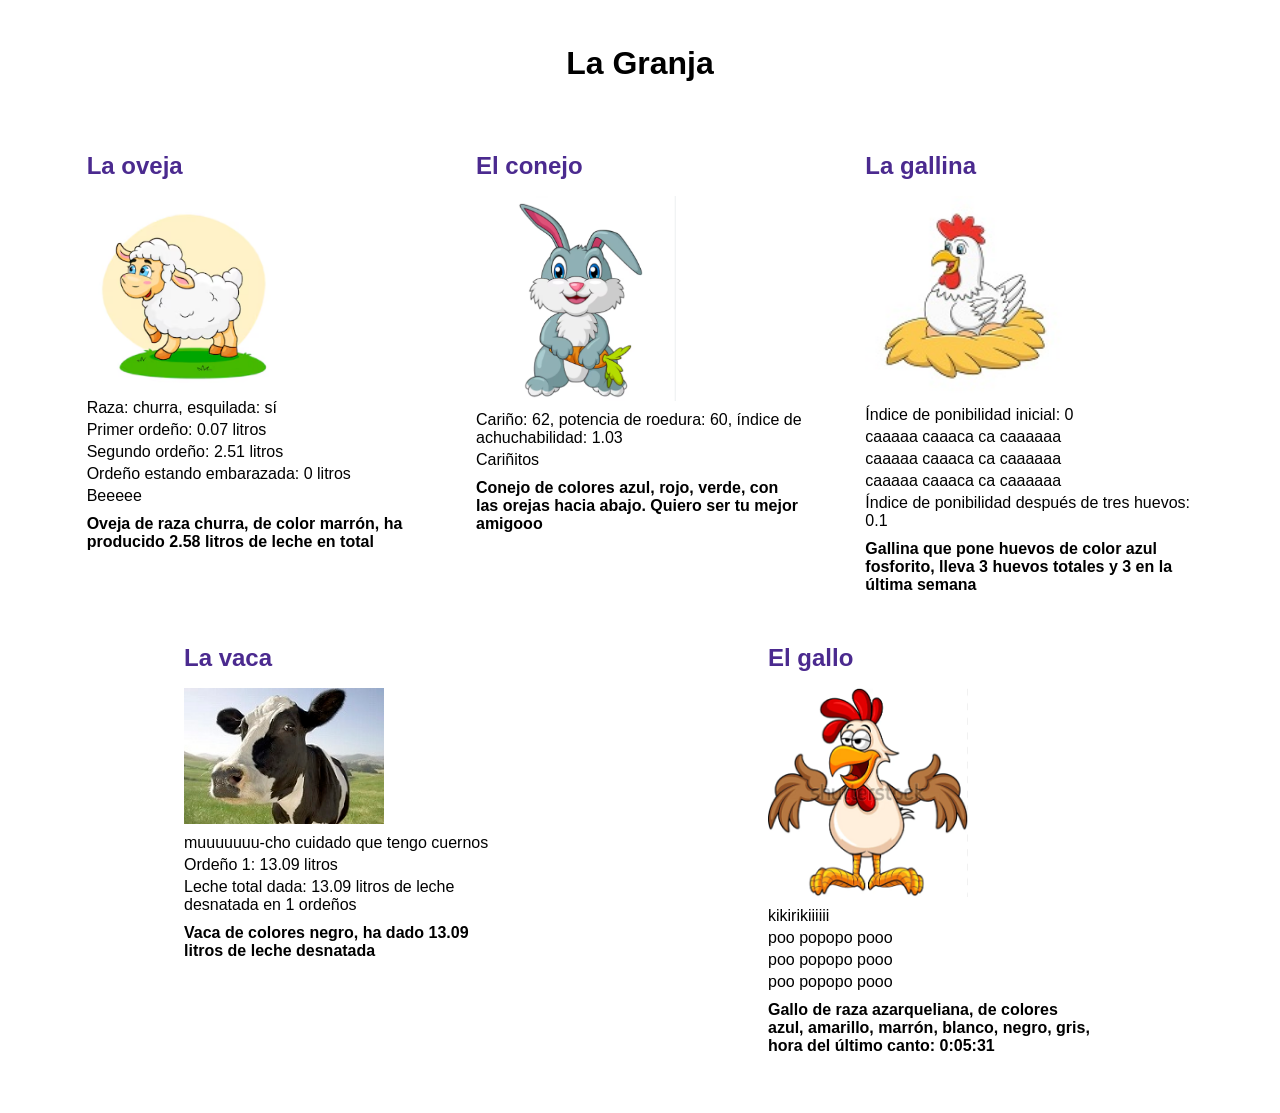
<file: UT3/P3A/index.html>
<!doctype html>
<html lang="es">
  <head>
    <meta charset="UTF-8" />
    <meta name="viewport" content="width=device-width, initial-scale=1.0" />
    <title>Granja</title>
    <link rel="stylesheet" href="./css/style.css" />
  </head>
  <body>
    <main class="pagina">
      <h1 class="pagina__titulo">La Granja</h1>
      <section class="salida salida--cuadricula">
        <script src="ejer.js"></script>
      </section>
    </main>
  </body>
</html>
</file>
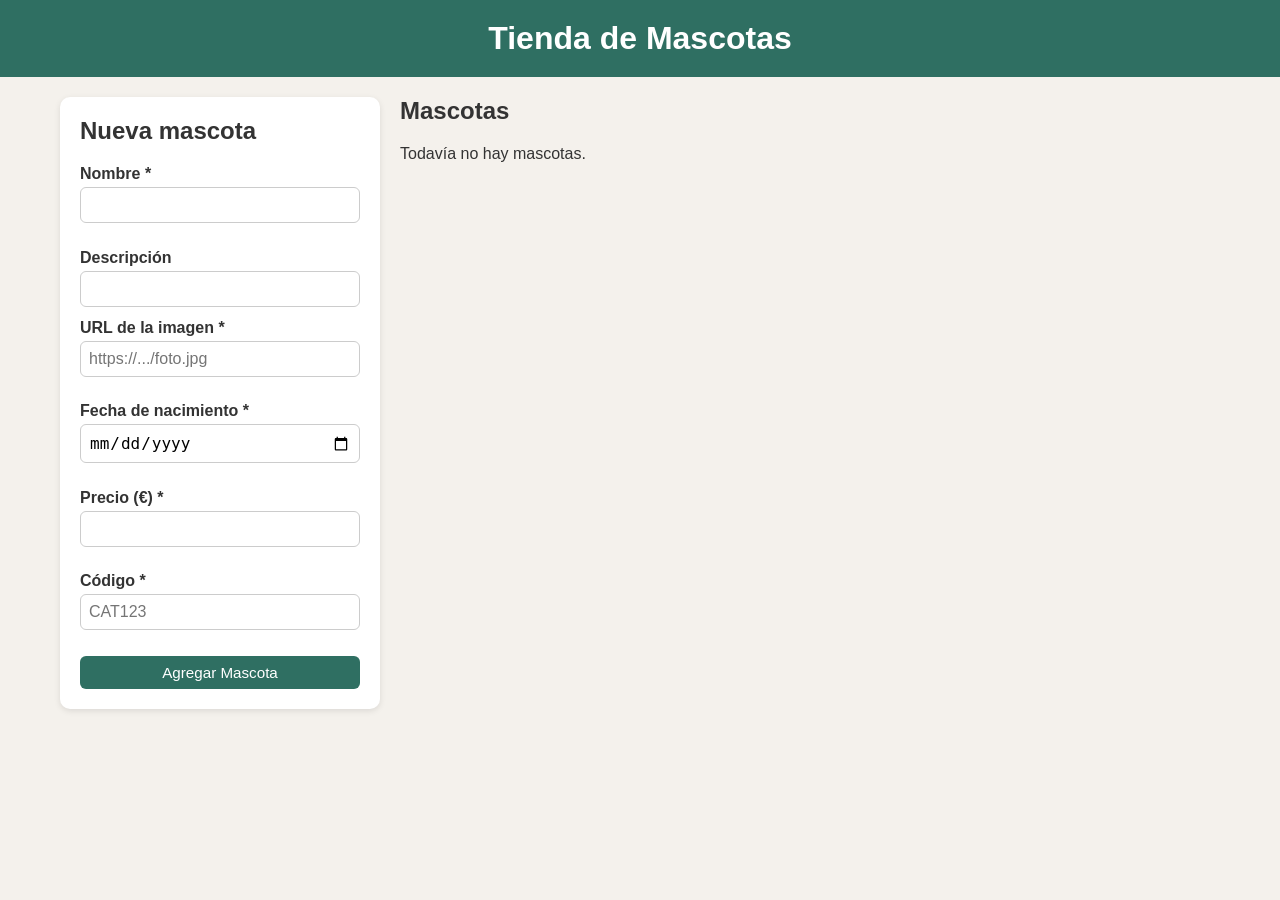
<file: UT5/P5A/index.html>
<!doctype html>
<html lang="es">
  <head>
    <meta charset="UTF-8" />
    <meta name="viewport" content="width=device-width, initial-scale=1.0" />
    <title>Practica 5</title>
    <link rel="stylesheet" href="css/styles.css" />
  </head>
  <body>
    <header class="cabecera">
      <h1 class="cabecera__titulo">Tienda de Mascotas</h1>
    </header>

    <main class="contenido">
      <section class="formulario">
        <h2 class="formulario__titulo" id="tituloFormulario">Nueva mascota</h2>
        <form class="formulario__form" id="formMascota" novalidate>
          <div class="formulario__campo">
            <label class="formulario__label" for="nombre">Nombre *</label>
            <input class="formulario__input" type="text" id="nombre" />
            <span class="formulario__error" id="errorNombre"></span>
          </div>

          <div class="formulario__campo">
            <label class="formulario__label" for="descripcion"
              >Descripción</label
            >
            <input class="formulario__input" type="text" id="descripcion" />
          </div>

          <div class="formulario__campo">
            <label class="formulario__label" for="imagen"
              >URL de la imagen *</label
            >
            <input
              class="formulario__input"
              type="url"
              id="imagen"
              placeholder="https://.../foto.jpg"
            />
            <span class="formulario__error" id="errorImagen"></span>
          </div>

          <div class="formulario__campo">
            <label class="formulario__label" for="fecha"
              >Fecha de nacimiento *</label
            >
            <input class="formulario__input" type="date" id="fecha" />
            <span class="formulario__error" id="errorFecha"></span>
          </div>

          <div class="formulario__campo">
            <label class="formulario__label" for="precio">Precio (€) *</label>
            <input
              class="formulario__input"
              type="number"
              id="precio"
              step="0.01"
            />
            <span class="formulario__error" id="errorPrecio"></span>
          </div>

          <div class="formulario__campo">
            <label class="formulario__label" for="codigo">Código *</label>
            <input
              class="formulario__input"
              type="text"
              id="codigo"
              placeholder="CAT123"
              maxlength="6"
            />
            <span class="formulario__error" id="errorCodigo"></span>
          </div>

          <div class="formulario__botones">
            <button
              class="formulario__boton formulario__boton--enviar"
              type="submit"
              id="btnEnviar"
            >
              Agregar Mascota
            </button>
            <button
              class="formulario__boton formulario__boton--cancelar formulario__boton--oculto"
              type="button"
              id="btnCancelar"
            >
              Cancelar
            </button>
          </div>
        </form>
      </section>

      <section class="lista">
        <h2 class="lista__titulo">Mascotas</h2>
        <p class="lista__vacio" id="mensajeVacio">Todavía no hay mascotas.</p>
        <div class="lista__fichas" id="listaMascotas"></div>
      </section>
    </main>

    <script src="script.js"></script>
  </body>
</html>
</file>
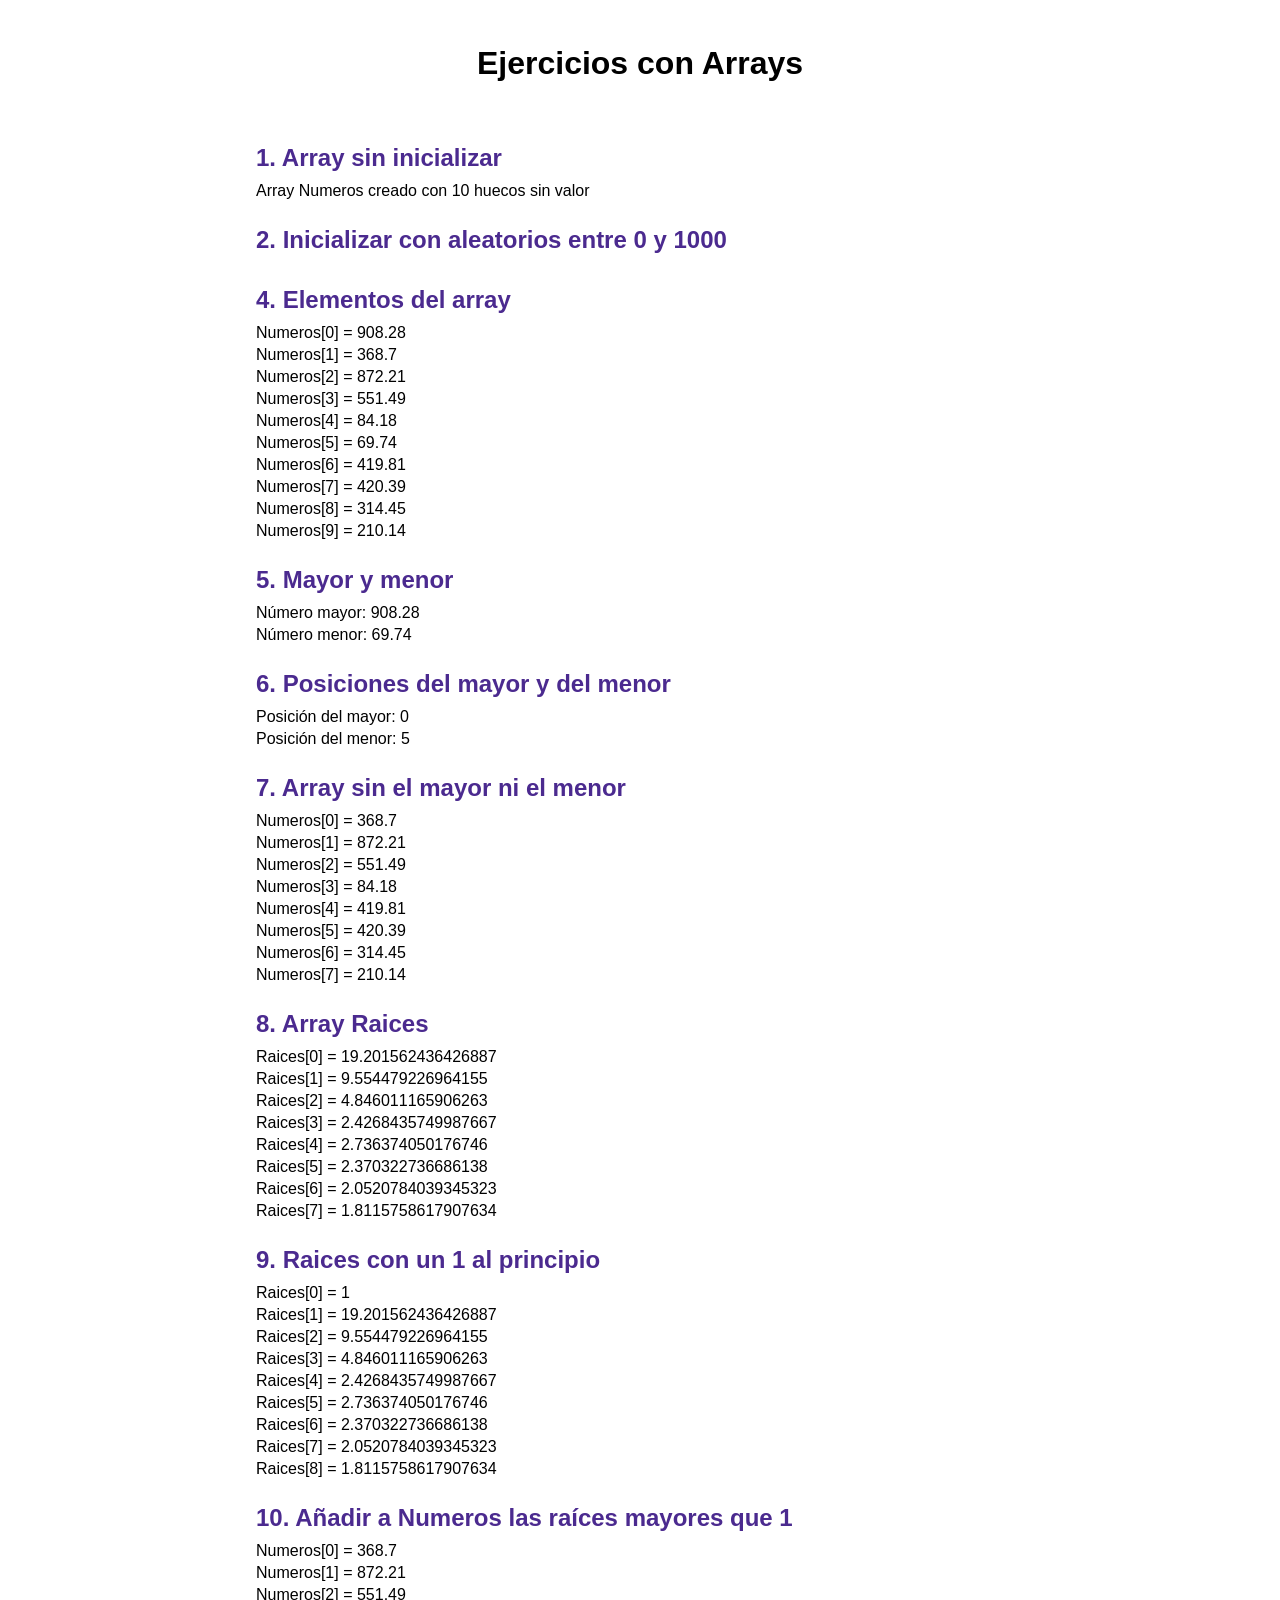
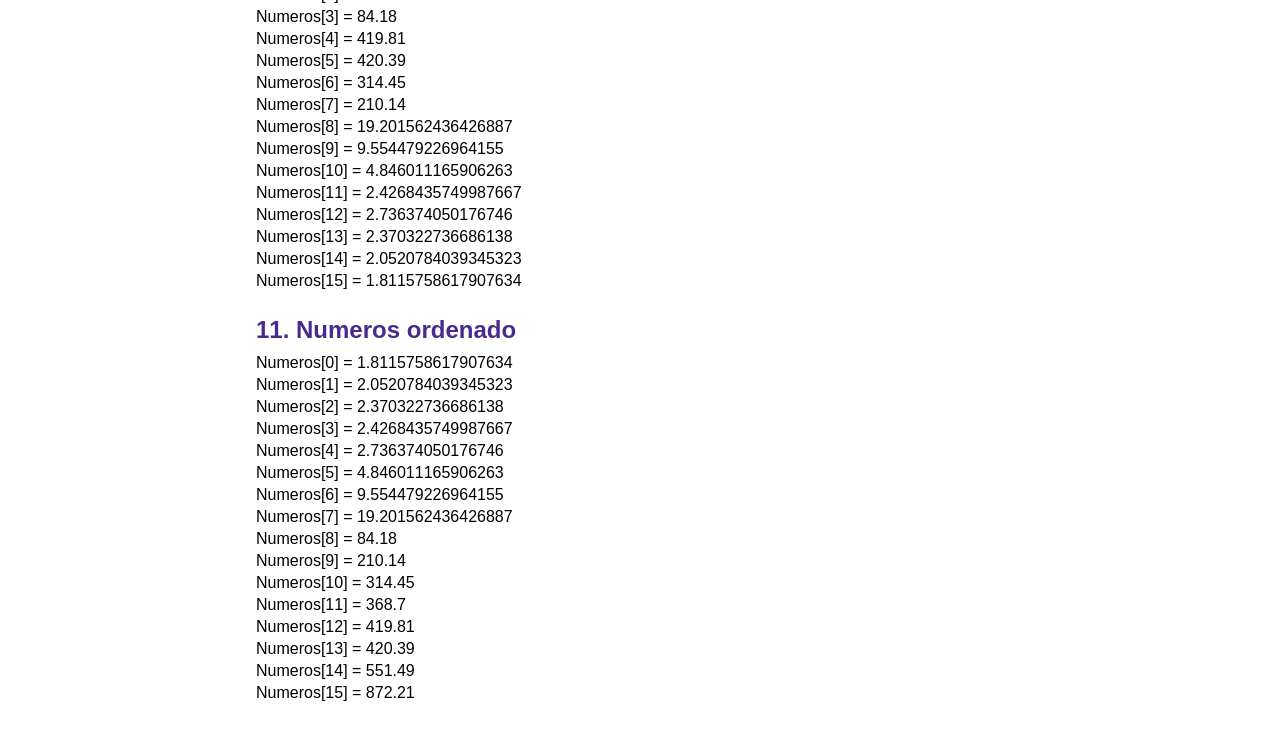
<file: UT3/P3A/arrays/index.html>
<!doctype html>
<html lang="es">
  <head>
    <meta charset="UTF-8" />
    <meta name="viewport" content="width=device-width, initial-scale=1.0" />
    <title>Ejercicios con Arrays</title>
    <link rel="stylesheet" href="./css/style.css" />
  </head>
  <body>
    <main class="pagina">
      <h1 class="pagina__titulo">Ejercicios con Arrays</h1>
      <section class="salida">
        <script src="arrays.js"></script>
      </section>
    </main>
  </body>
</html>
</file>
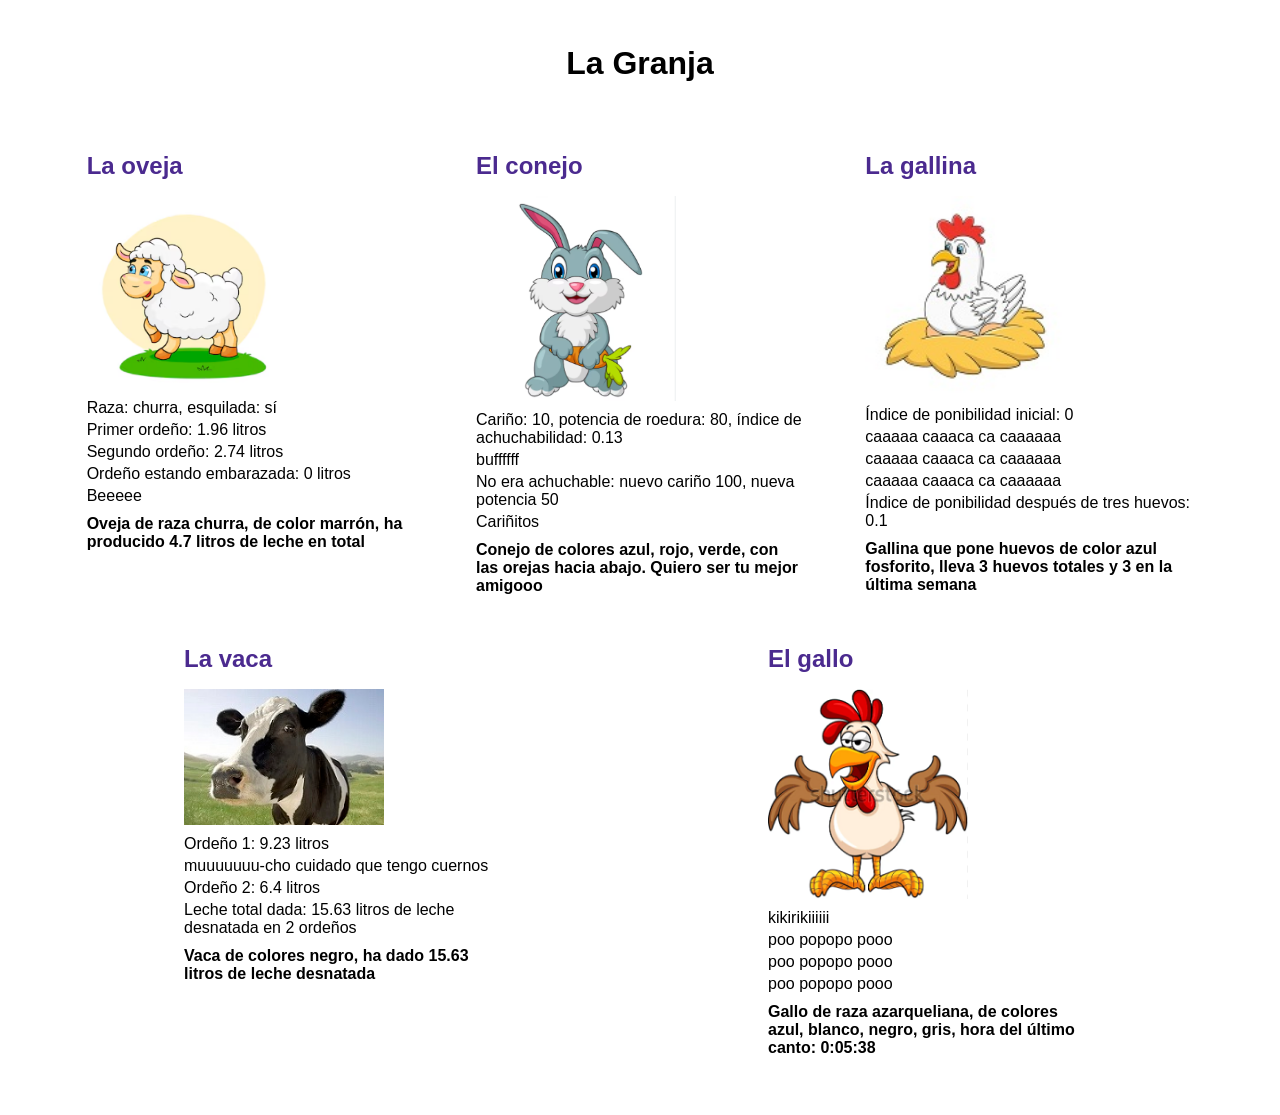
<file: UT3/P3A/granja/index.html>
<!doctype html>
<html lang="es">
  <head>
    <meta charset="UTF-8" />
    <meta name="viewport" content="width=device-width, initial-scale=1.0" />
    <title>Granja</title>
    <link rel="stylesheet" href="./css/style.css" />
  </head>
  <body>
    <main class="pagina">
      <h1 class="pagina__titulo">La Granja</h1>
      <section class="salida salida--cuadricula">
        <script src="granja.js"></script>
      </section>
    </main>
  </body>
</html>
</file>
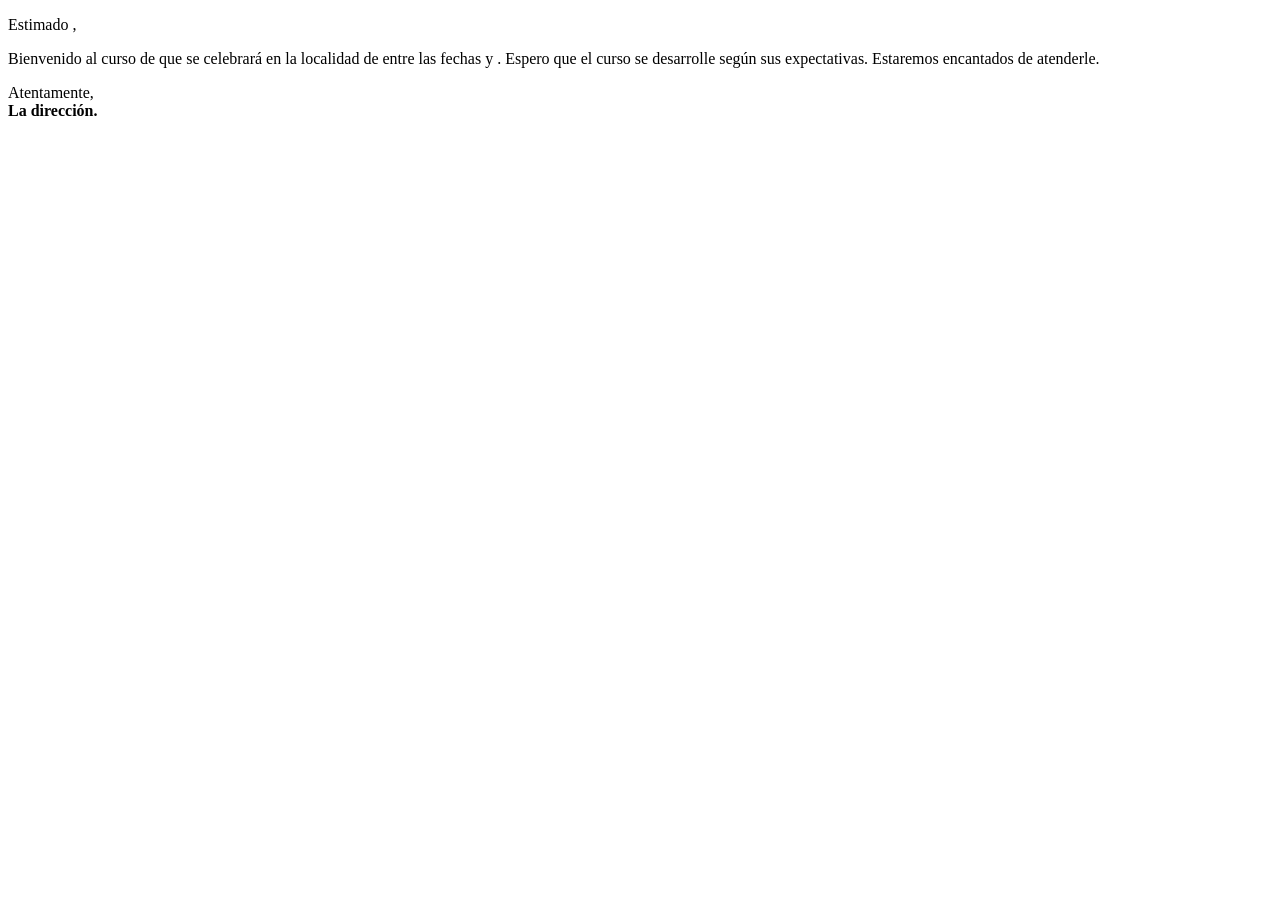
<file: UT1/Ejercicios/03-carta.html>
<!doctype html>
<html lang="en">
  <head>
    <meta charset="UTF-8" />
    <meta name="viewport" content="width=device-width, initial-scale=1.0" />
    <title>carta</title>
  </head>
  <body>
    <script>
      // Creación de variables
      let nombre = (prompt("Introduce el NOMBRE:") || "").trim();
      let curso = (prompt("Introduce el nombre del CURSO:") || "").trim();
      let localidad = (prompt("Introduce la LOCALIDAD:") || "").trim();
      let fechaInicio = (prompt("Introduce la FECHA DE INICIO:") || "").trim();
      let fechaFin = (prompt("Introduce la FECHA DE FIN:") || "").trim();

      let cartaHTML = `
            <p>Estimado <strong>${nombre}</strong>,</p>
            <p>Bienvenido al curso de <strong>${curso}</strong> que se celebrará en la localidad de <strong>${localidad}</strong> entre las fechas <strong>${fechaInicio}</strong> y <strong>${fechaFin}</strong>. Espero que el curso se desarrolle según sus expectativas. Estaremos encantados de atenderle.</p>
            <p>Atentamente,<br>
            <strong>La dirección.</strong></p>
        `;

      // Se muestra el resultado final en el documento HTML
      document.body.innerHTML = cartaHTML;
    </script>
  </body>
</html>
</file>
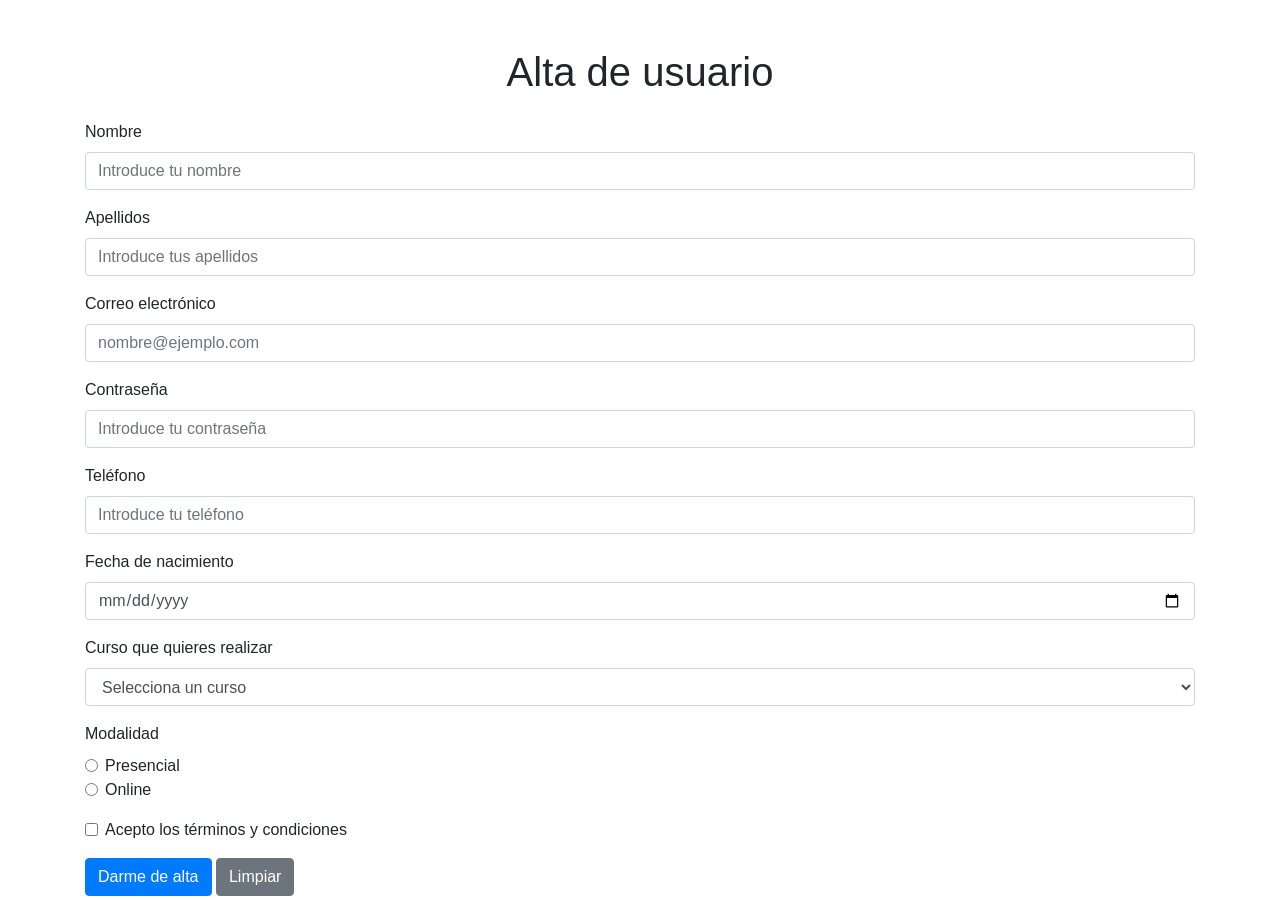
<file: UT1/P1.1-Ejemplo/formulario.html>
<!doctype html>
<html lang="es">
  <head>
    <title>Alta de usuario - Academia</title>

    <!-- Required meta tags -->
    <meta charset="utf-8" />
    <meta
      name="viewport"
      content="width=device-width, initial-scale=1, shrink-to-fit=no"
    />

    <!-- Bootstrap CSS -->
    <link
      rel="stylesheet"
      href="https://stackpath.bootstrapcdn.com/bootstrap/4.3.1/css/bootstrap.min.css"
      integrity="sha384-ggOyR0iXCbMQv3Xipma34MD+dH/1fQ784/j6cY/iJTQUOhcWr7x9JvoRxT2MZw1T"
      crossorigin="anonymous"
    />
  </head>

  <body>
    <div class="container mt-5">
      <h1 class="text-center mb-4">Alta de usuario</h1>

      <form>
        <!-- Nombre -->
        <div class="form-group">
          <label for="nombre">Nombre</label>
          <input
            type="text"
            class="form-control"
            id="nombre"
            placeholder="Introduce tu nombre"
          />
        </div>

        <!-- Apellidos -->
        <div class="form-group">
          <label for="apellidos">Apellidos</label>
          <input
            type="text"
            class="form-control"
            id="apellidos"
            placeholder="Introduce tus apellidos"
          />
        </div>

        <!-- Email -->
        <div class="form-group">
          <label for="email">Correo electrónico</label>
          <input
            type="email"
            class="form-control"
            id="email"
            placeholder="nombre@ejemplo.com"
          />
        </div>

        <!-- Contraseña -->
        <div class="form-group">
          <label for="password">Contraseña</label>
          <input
            type="password"
            class="form-control"
            id="password"
            placeholder="Introduce tu contraseña"
          />
        </div>

        <!-- Teléfono -->
        <div class="form-group">
          <label for="telefono">Teléfono</label>
          <input
            type="tel"
            class="form-control"
            id="telefono"
            placeholder="Introduce tu teléfono"
          />
        </div>

        <!-- Fecha de nacimiento -->
        <div class="form-group">
          <label for="fecha">Fecha de nacimiento</label>
          <input type="date" class="form-control" id="fecha" />
        </div>

        <!-- Curso -->
        <div class="form-group">
          <label for="curso">Curso que quieres realizar</label>
          <select class="form-control" id="curso">
            <option>Selecciona un curso</option>
            <option>Desarrollo Web</option>
            <option>Programación Java</option>
            <option>Diseño Gráfico</option>
            <option>Marketing Digital</option>
          </select>
        </div>

        <!-- Modalidad -->
        <div class="form-group">
          <label>Modalidad</label>

          <div class="form-check">
            <input
              class="form-check-input"
              type="radio"
              name="modalidad"
              id="presencial"
              value="presencial"
            />
            <label class="form-check-label" for="presencial">
              Presencial
            </label>
          </div>

          <div class="form-check">
            <input
              class="form-check-input"
              type="radio"
              name="modalidad"
              id="online"
              value="online"
            />
            <label class="form-check-label" for="online"> Online </label>
          </div>
        </div>

        <!-- Aceptar condiciones -->
        <div class="form-check mb-3">
          <input class="form-check-input" type="checkbox" id="condiciones" />
          <label class="form-check-label" for="condiciones">
            Acepto los términos y condiciones
          </label>
        </div>

        <!-- Botón -->
        <button type="submit" class="btn btn-primary">Darme de alta</button>

        <button type="reset" class="btn btn-secondary">Limpiar</button>
      </form>
    </div>
  </body>
</html>
</file>
<file: UT3/P3A/css/style.css>
.pagina {
  display: flex;
  flex-direction: column;
  align-items: center;
  justify-content: flex-start;
  font-family: Arial, Helvetica, sans-serif;
}

.pagina__titulo {
  padding: 16px 0;
}

.salida {
  display: flex;
  flex-direction: column;
  align-items: flex-start;
  justify-content: flex-start;
  box-sizing: border-box;
  width: 100%;
  max-width: 800px;
  padding: 0 16px 32px 16px;
}

.salida__titulo {
  margin: 0;
  padding: 24px 0 8px 0;
  color: #4b2a8f;
}

.salida__linea {
  margin: 0;
  padding: 2px 0;
}

.salida__linea--destacada {
  padding-top: 8px;
  font-weight: bold;
}

.salida__imagen {
  width: 200px;
  max-width: 100%;
  height: auto;
  padding: 8px 0;
}

.salida--cuadricula {
  flex-direction: row;
  flex-wrap: wrap;
  justify-content: space-around;
  align-items: flex-start;
  max-width: 1200px;
}

.tarjeta {
  display: flex;
  flex-direction: column;
  align-items: flex-start;
  justify-content: flex-start;
  box-sizing: border-box;
  width: 360px;
  padding: 8px 16px 16px 16px;
}

.tarjeta--ancha {
  width: 100%;
}
</file>
<file: UT5/P5A/css/styles.css>
* {
  box-sizing: border-box;
}

body {
  margin: 0;
  font-family: Arial, Helvetica, sans-serif;
  background-color: #f4f1ec;
  color: #333;
}

/* ===== cabecera ===== */
.cabecera {
  background-color: #2f6f62;
  color: white;
  padding: 20px;
  text-align: center;
}

.cabecera__titulo {
  margin: 0;
}

/* ===== contenido ===== */
.contenido {
  display: grid;
  grid-template-columns: 1fr;
  gap: 20px;
  padding: 20px;
  max-width: 1200px;
  margin: 0 auto;
}

/* ===== formulario ===== */
.formulario {
  background-color: white;
  padding: 20px;
  border-radius: 10px;
  box-shadow: 0 2px 6px rgba(0, 0, 0, 0.1);
  align-self: start;
}

.formulario__titulo {
  margin-top: 0;
}

.formulario__campo {
  display: flex;
  flex-direction: column;
  margin-bottom: 12px;
}

.formulario__label {
  font-weight: bold;
  margin-bottom: 4px;
}

.formulario__input {
  padding: 8px;
  border: 1px solid #ccc;
  border-radius: 6px;
  font-size: 1rem;
}

.formulario__input--invalido {
  border-color: #c0392b;
}

.formulario__error {
  color: #c0392b;
  font-size: 0.85rem;
  min-height: 1em;
}

.formulario__botones {
  display: flex;
  gap: 10px;
}

.formulario__boton {
  padding: 8px 14px;
  border: none;
  border-radius: 6px;
  cursor: pointer;
  font-size: 0.95rem;
}

.formulario__boton--enviar {
  background-color: #2f6f62;
  color: white;
  flex: 1;
}

.formulario__boton--cancelar {
  background-color: #ccc;
}

.formulario__boton--oculto {
  display: none;
}

/* ===== lista ===== */
.lista__titulo {
  margin-top: 0;
}

.lista__vacio--oculto {
  display: none;
}

.lista__fichas {
  display: grid;
  grid-template-columns: 1fr;
  gap: 16px;
}

/* ===== ficha ===== */
.ficha {
  background-color: white;
  border-radius: 10px;
  overflow: hidden;
  box-shadow: 0 2px 6px rgba(0, 0, 0, 0.1);
  display: flex;
  flex-direction: column;
}

.ficha__imagen {
  width: 100%;
  height: 200px;
  object-fit: cover;
}

.ficha__cuerpo {
  padding: 12px;
  flex: 1;
}

.ficha__nombre {
  margin: 0 0 6px;
}

.ficha__codigo {
  display: inline-block;
  background-color: #e8f1ef;
  color: #2f6f62;
  padding: 2px 8px;
  border-radius: 4px;
  font-weight: bold;
}

.ficha__precio {
  margin: 4px 0;
  font-size: 1.2rem;
  font-weight: bold;
  color: #2f6f62;
}

.ficha__detalles {
  border-top: 1px solid #eee;
  margin-top: 8px;
  padding-top: 8px;
}

.ficha__detalles--oculto {
  display: none;
}

.ficha__texto {
  margin: 4px 0;
}

.ficha__enlace {
  color: #2f6f62;
  font-size: 0.9rem;
}

.ficha__botones {
  display: flex;
  gap: 6px;
  padding: 12px;
  border-top: 1px solid #eee;
}

.ficha__boton {
  flex: 1;
  padding: 8px 14px;
  border: none;
  border-radius: 6px;
  cursor: pointer;
  font-size: 0.95rem;
}

.ficha__boton--detalles {
  background-color: #e0e0e0;
}

.ficha__boton--editar {
  background-color: #f0b429;
}

.ficha__boton--eliminar {
  background-color: #c0392b;
  color: white;
}

/* ===== responsive ===== */
@media (min-width: 600px) {
  .lista__fichas {
    grid-template-columns: repeat(2, 1fr);
  }
}

@media (min-width: 900px) {
  .contenido {
    grid-template-columns: 320px 1fr;
  }
}

@media (min-width: 1100px) {
  .lista__fichas {
    grid-template-columns: repeat(3, 1fr);
  }
}
</file>
<file: UT3/P3A/arrays/css/style.css>
.pagina {
  display: flex;
  flex-direction: column;
  align-items: center;
  justify-content: flex-start;
  font-family: Arial, Helvetica, sans-serif;
}

.pagina__titulo {
  padding: 16px 0;
}

.salida {
  display: flex;
  flex-direction: column;
  align-items: flex-start;
  justify-content: flex-start;
  box-sizing: border-box;
  width: 100%;
  max-width: 800px;
  padding: 0 16px 32px 16px;
}

.salida__titulo {
  margin: 0;
  padding: 24px 0 8px 0;
  color: #4b2a8f;
}

.salida__linea {
  margin: 0;
  padding: 2px 0;
}
</file>
<file: UT3/P3A/granja/css/style.css>
.pagina {
  display: flex;
  flex-direction: column;
  align-items: center;
  justify-content: flex-start;
  font-family: Arial, Helvetica, sans-serif;
}

.pagina__titulo {
  padding: 16px 0;
}

.salida {
  display: flex;
  flex-direction: column;
  align-items: flex-start;
  justify-content: flex-start;
  box-sizing: border-box;
  width: 100%;
  max-width: 800px;
  padding: 0 16px 32px 16px;
}

.salida__titulo {
  margin: 0;
  padding: 24px 0 8px 0;
  color: #4b2a8f;
}

.salida__linea {
  margin: 0;
  padding: 2px 0;
}

.salida__linea--destacada {
  padding-top: 8px;
  font-weight: bold;
}

.salida__imagen {
  width: 200px;
  max-width: 100%;
  height: auto;
  padding: 8px 0;
}

.salida--cuadricula {
  flex-direction: row;
  flex-wrap: wrap;
  justify-content: space-around;
  align-items: flex-start;
  max-width: 1200px;
}

.tarjeta {
  display: flex;
  flex-direction: column;
  align-items: flex-start;
  justify-content: flex-start;
  box-sizing: border-box;
  width: 360px;
  padding: 8px 16px 16px 16px;
}

.tarjeta--ancha {
  width: 100%;
}
</file>
